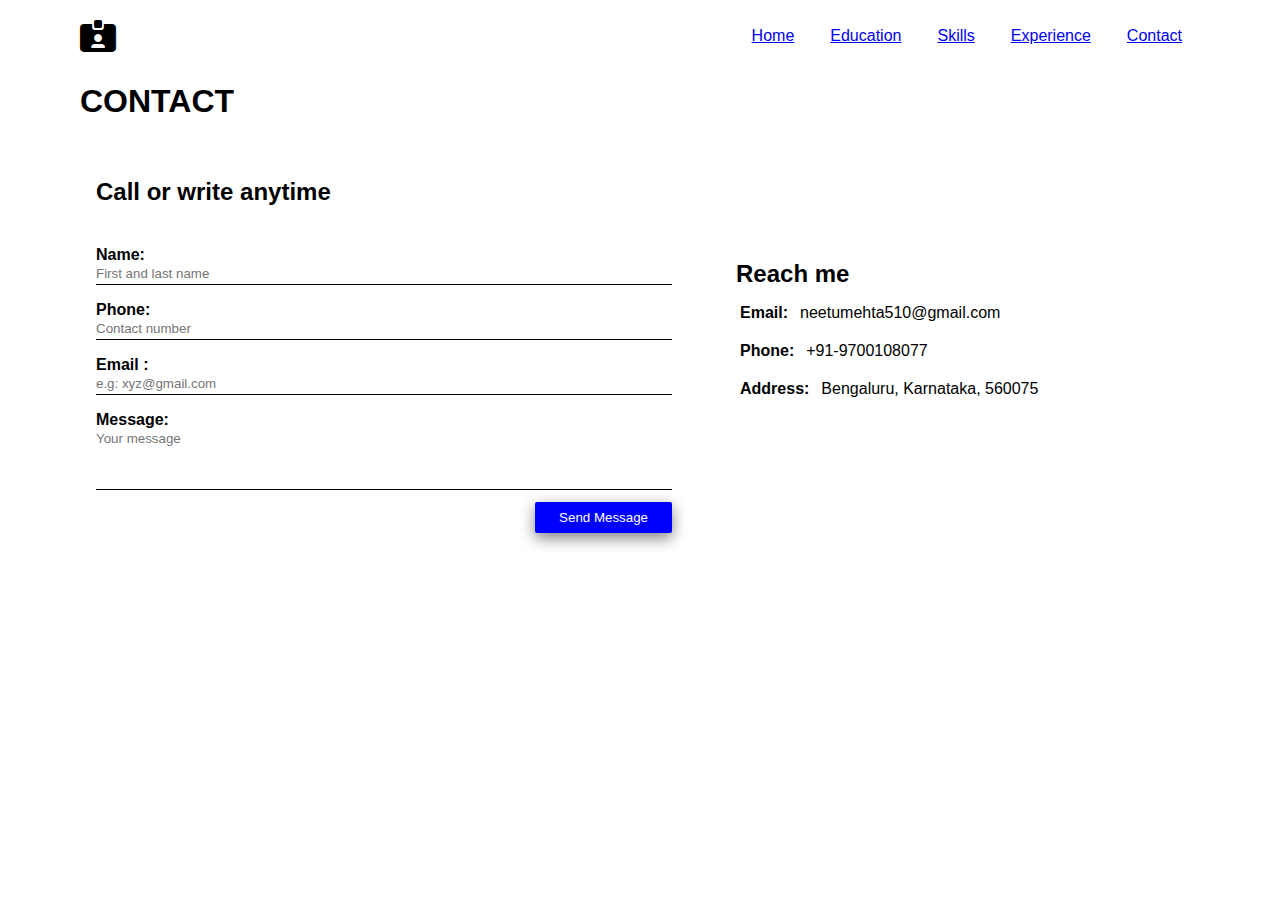
<file: contact.html>
<!DOCTYPE html>
<html lang="en">

<head>
    <meta charset="UTF-8">
    <meta name="viewport" content="width=device-width, initial-scale=1.0">
    <title>Contact-details</title>
    <link rel="stylesheet" href="https://cdnjs.cloudflare.com/ajax/libs/font-awesome/6.4.2/css/all.min.css">
    <link rel="stylesheet" href="css/style.css">
    <link rel="stylesheet" href="css/contact_style.css">
</head>

<body>
    <div class="main-container">
        <nav class="navbar-container">
            <div class="logo">
                <i class="fa-solid fa-id-card-clip"></i>
            </div>
            <div class="menu-buttons-container">
                <ul class="menu-ul">
                    <li><a href="http://127.0.0.1:5500/index.html">Home</a></li>
                    <li><a href="http://127.0.0.1:5500/education.html">Education</a></li>
                    <li><a href="http://127.0.0.1:5500/skills.html">Skills</a></li>
                    <li><a href="http://127.0.0.1:5500/experience.html">Experience</a></li>
                    <li><a href="#">Contact</a></li>
                </ul>
            </div>
        </nav>
        <div class="contact_title">
            <h1>Contact</h1>
        </div>
        <div class="contact_container">
            <div class="contact_form_container">
                <h2>Call or write anytime</h2>
                <form class="contact_form">
                    <div class="input_group">
                        <label for="name">Name:</label>
                        <input type="text" placeholder="First and last name">
                    </div>
                    <div class="input_group">
                        <label for="phone">Phone:</label>
                        <input type="text" placeholder="Contact number">
                    </div>
                    <div class="input_group">
                        <label for="email">Email :</label>
                        <input type="text" placeholder="e.g: xyz@gmail.com">
                    </div>
                    <div class="input_group">
                        <label>Message:</label>
                        <textarea rows="3" placeholder="Your message"></textarea>
                    </div>
                    <div class="submit_button_container">
                        <button class="submit_button">Send Message</button>
                    </div>
                </form>
            </div>
            <div class="contact_details_contaner">
                <h2>Reach me</h2>
                <div class="contact_details">
                    <div class="contact">
                        <p class="contact_type">Email:</p>
                        <p>neetumehta510@gmail.com</p>
                    </div>
                    <div class="contact">
                        <p class="contact_type">Phone:</p>
                        <p>+91-9700108077</p>
                    </div>
                    <div class="contact">
                        <p class="contact_type">Address:</p>
                        <p>Bengaluru, Karnataka, 560075</p>
                    </div>
                </table>

            </div>









            <!-- <div class="button">
                <button><b>send message</b><button>
            </div> -->

            </form>
            <!-- </div> -->

        </div>
        <!-- <div class="footer">
            <div class="social-media-container">
                <a href="https://www.linkedin.com/in/neetumehta510/" target="_blank"><i
                        class="fa-brands fa-linkedin"></i></a>
                <a href="https://github.com/neetu-prasad" target="_blank"><i class="fa-brands fa-github"
                        target="_blank"></i></a>
                <a href="https://www.instagram.com/neetumehta510" target="_blank"><i
                        class="fa-brands fa-instagram"></i></a>
                <a href="https://www.facebook.com/profile.php?id=100007526465158" target="_blank"><i
                        class="fa-brands fa-facebook"></i></a>
                <a href="https://twitter.com/" target="_blank"><i class="fa-brands fa-twitter"></i></a>
            </div>
            <div class="email-container"><a href="mailto:neetumehta510@gmail.com">neetumehta510@gmail.com</a></div> -->
    </div>
    </div>
</body>

</html>
</file>
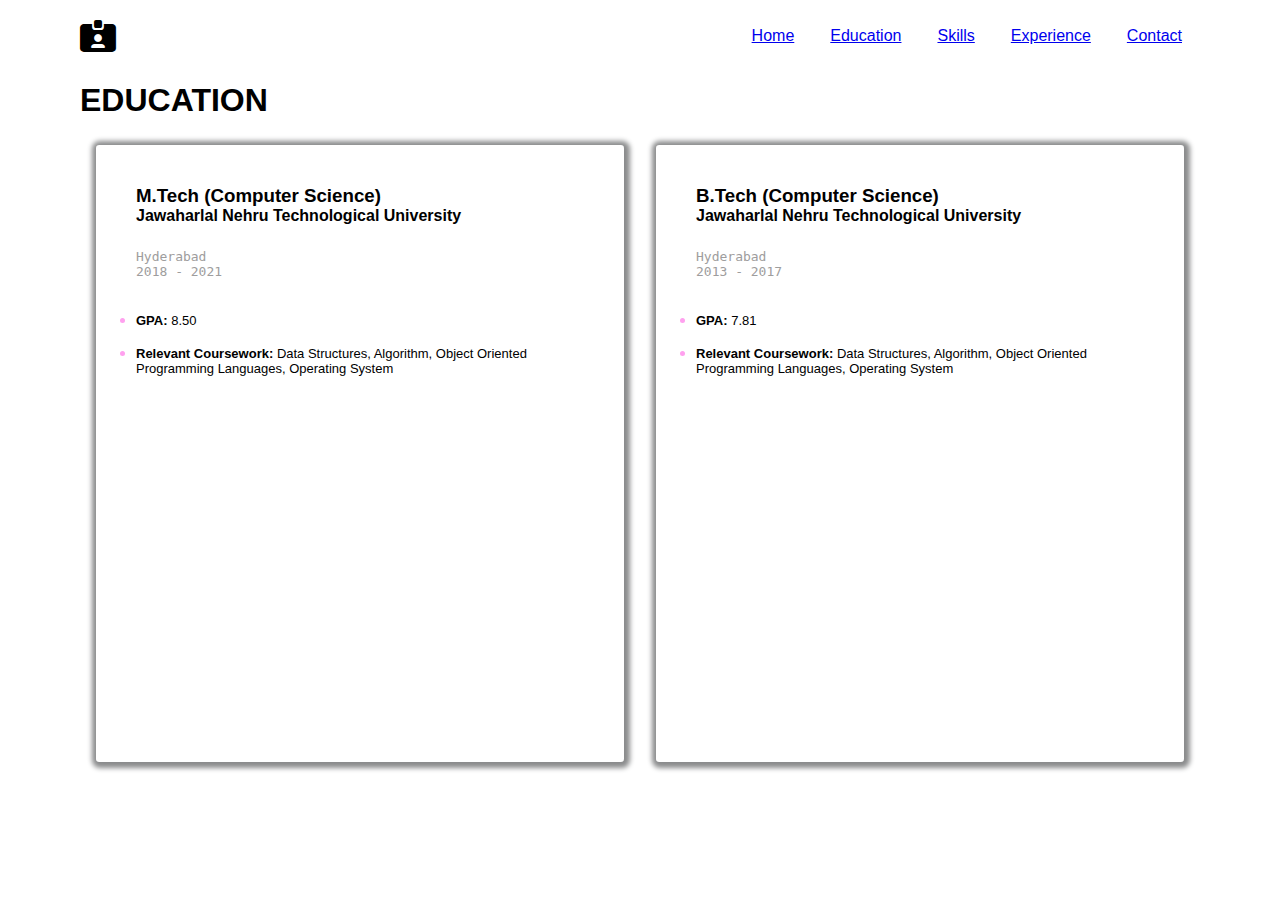
<file: education.html>
<!DOCTYPE html>
<html lang="en">

<head>
    <meta charset="UTF-8">
    <meta name="viewport" content="width=device-width, initial-scale=1.0">
    <title>Education-tab</title>
    <link rel="stylesheet" href="https://cdnjs.cloudflare.com/ajax/libs/font-awesome/6.4.2/css/all.min.css">
    <link rel="stylesheet" href="css/style.css">
    <link rel="stylesheet" href="css/education_style.css">
</head>

<body>
    <div class="main-container">
        <nav class="navbar-container">
            <div class="logo">
                <i class="fa-solid fa-id-card-clip"></i>
            </div>
            <div class="menu-buttons-container">
                <ul class="menu-ul">
                    <li><a href="http://127.0.0.1:5500/index.html">Home</a></li>
                    <li><a href="#">Education</a></li>
                    <li><a href="http://127.0.0.1:5500/skills.html">Skills</a></li>                    
                    <li><a href="http://127.0.0.1:5500/experience.html">Experience</a></li>
                    <li><a href="http://127.0.0.1:5500/contact.html">Contact</a></li>
                </ul>
            </div>
        </nav>
        <div class="education-title">
            <h1>Education</h1>
        </div>
        <div class="qualification-card-container">
            <div class="qualification-card">
                <div class="course-university">
                    <h3>M.Tech (Computer Science)</h3>
                    <h4>Jawaharlal Nehru Technological University</h4>
                </div>
                <div class="place-year">
                    <p>Hyderabad</p>
                    <p>2018 - 2021</p>
                </div>
                <div class="details">
                    <li><strong>GPA: </strong>8.50 </li>
                    <li><strong>Relevant Coursework:</strong> Data Structures, Algorithm, Object Oriented Programming Languages, Operating System</li>
                </div>
            </div>
            <div class="qualification-card">
                <div class="course-university">
                    <h3>B.Tech (Computer Science)</h3>
                    <h4>Jawaharlal Nehru Technological University</h4>
                </div>
                <div class="place-year">
                    <p>Hyderabad</p>
                    <p>2013 - 2017</p>
                </div>
                <div class="details">
                    <li><strong>GPA: </strong>7.81 </li>
                    <li><strong>Relevant Coursework:</strong> Data Structures, Algorithm, Object Oriented Programming Languages, Operating System</li>
                </div>
            </div>

        </div>

    </div>
    </div>

</body>

</html>
</file>
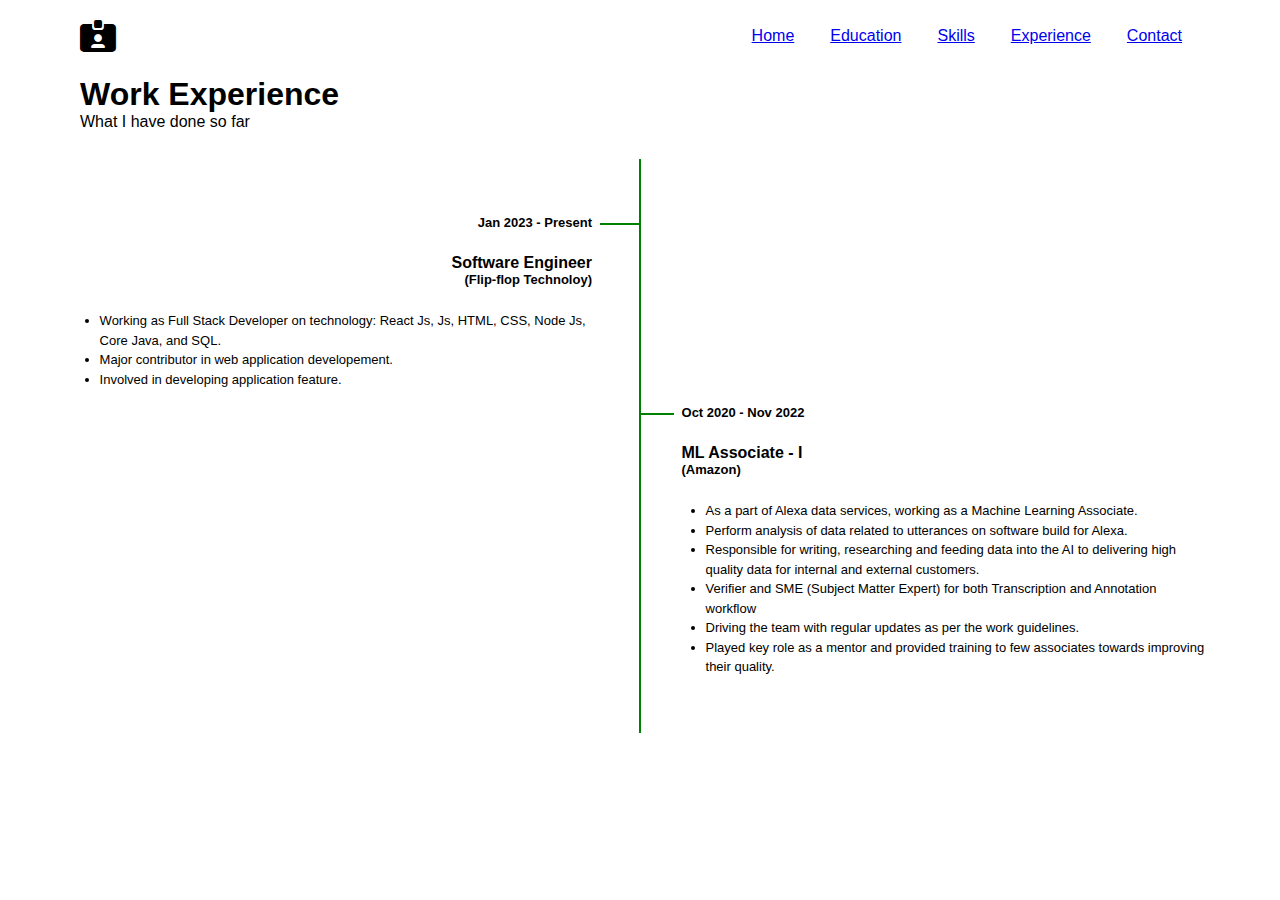
<file: experience.html>
<!DOCTYPE html>
<html lang="en">

<head>
    <meta charset="UTF-8">
    <meta name="viewport" content="width=device-width, initial-scale=1.0">
    <title>Experience</title>
    <link rel="stylesheet" href="https://cdnjs.cloudflare.com/ajax/libs/font-awesome/6.4.2/css/all.min.css">
    <link rel="stylesheet" href="css/style.css">
    <link rel="stylesheet" href="css/experience_style.css">

</head>

<body>
    <div class="main-container">
        <nav class="navbar-container">
            <div class="logo">
                <i class="fa-solid fa-id-card-clip"></i>
            </div>
            <div class="menu-buttons-container">
                <ul class="menu-ul">
                    <li><a href="http://127.0.0.1:5500/index.html">Home</a></li>
                    <li><a href="http://127.0.0.1:5500/education.html">Education</a></li>
                    <li><a href="http://127.0.0.1:5500/skills.html">Skills</a></li>
                    <li><a href="#">Experience</a></li>
                    <li><a href="http://127.0.0.1:5500/contact.html">Contact</a></li>
                </ul>
            </div>
        </nav>
        <div class="experience_title">
            <h1>Work Experience</h1>
            <p>What I have done so far</p>
        </div>
        <div class="experience_time_line_container">
            <div class="experience_row">
                <div class="experience_container left_experience_container">
                </div>
                <div class="vertical_line_container"></div>
                <div class=" experience_container right_experience_container">
                </div>
            </div>
            <div class="experience_row">
                <div class="experience_container left_experience_container">
                    <div class="experience_matter left_experience_matter">
                        <p class="time_range">Jan 2023 - Present</p>
                        <p class="designation">Software Engineer</p>
                        <p class="organization">(Flip-flop Technoloy)</p>
                        <ul class="work_ul">
                            <li>
                                Working as Full Stack Developer on technology: React Js, Js, HTML, CSS, Node Js, Core
                                Java, and SQL.
                            </li>
                            <li>
                                Major contributor in web application developement.
                            </li>
                            <li>
                                Involved in developing application feature.
                            </li>
                        </ul>
                    </div>
                    <div class="crossline"></div>
                </div>
                <div class="vertical_line_container"></div>
                <div class=" experience_container right_experience_container">
                </div>
            </div>
            <div class="experience_row">
                <div class="experience_container left_experience_container"></div>
                <div class="vertical_line_container"></div>
                <div class=" experience_container right_experience_container">
                    <div class="crossline"></div>
                    <div class="experience_matter">
                        <p class="time_range">Oct 2020 - Nov 2022</p>
                        <p class="designation">ML Associate - I</p>
                        <p class="organization">(Amazon)</p>
                        <ul class="work_ul">
                            <li>
                                As a part of Alexa data services, working as a Machine Learning Associate.
                            </li>
                            <li>
                                Perform analysis of data related to utterances on software build for Alexa.
                            </li>
                            <li>
                                Responsible for writing, researching and feeding data into the AI to delivering high
                                quality data
                                for internal and external customers.
                            </li>
                            <li>
                                Verifier and SME (Subject Matter Expert) for both Transcription and Annotation workflow
                            </li>
                            <li>
                                Driving the team with regular updates as per the work guidelines.
                            </li>
                            <li>
                                Played key role as a mentor and provided training to few associates towards improving
                                their
                                quality.
                            </li>
                        </ul>
                    </div>
                </div>
            </div>
            <div class="experience_row">
                <div class="experience_container left_experience_container">
                </div>
                <div class="vertical_line_container"></div>
                <div class=" experience_container right_experience_container"> </div>
            </div>
        </div>
    </div>
</body>

</html>
</file>
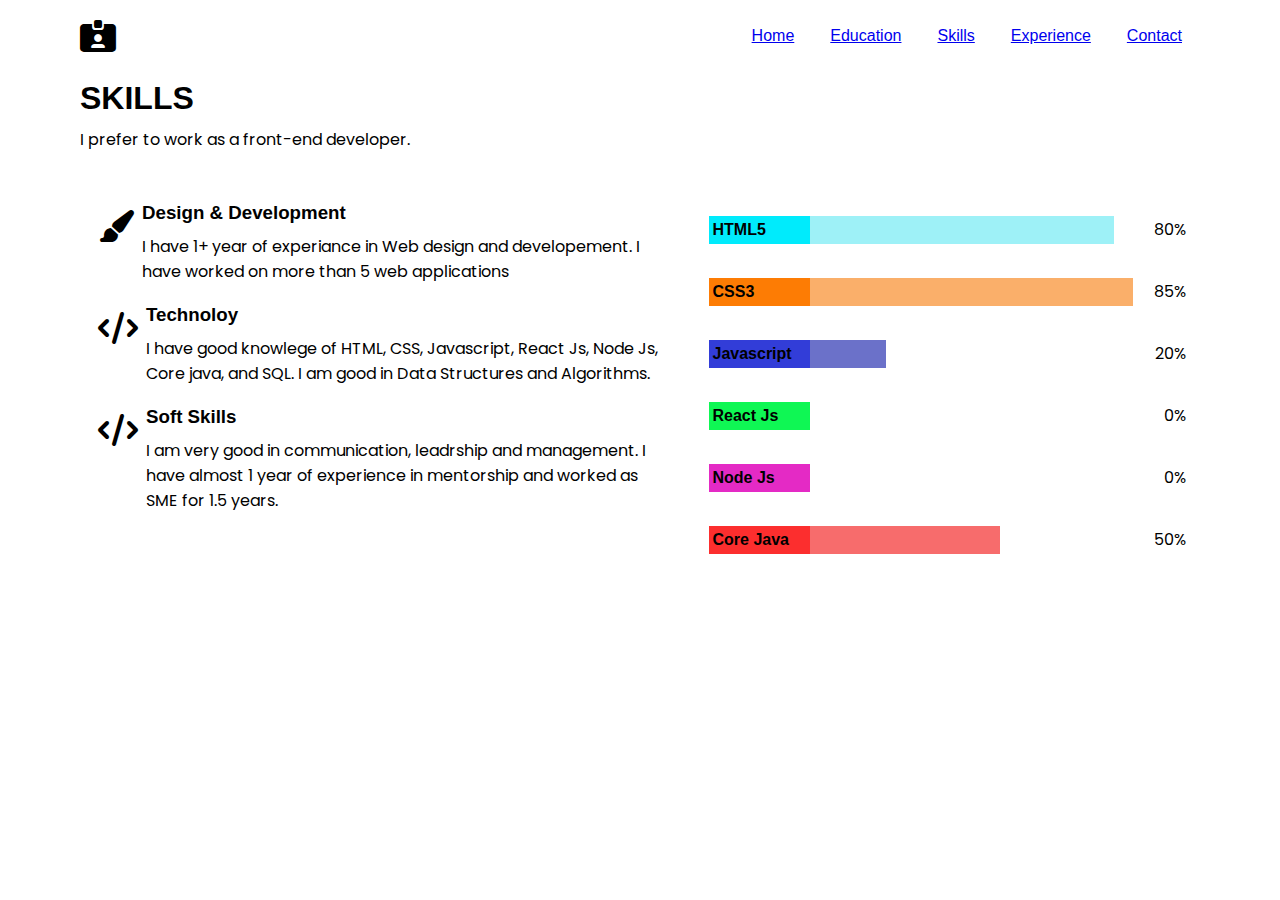
<file: skills.html>
<!DOCTYPE html>
<html lang="en">

<head>
    <meta charset="UTF-8">
    <meta name="viewport" content="width=device-width, initial-scale=1.0">
    <title>Document</title>
    <link rel="stylesheet" href="https://cdnjs.cloudflare.com/ajax/libs/font-awesome/6.4.2/css/all.min.css">
    <!--icon link-->
    <link rel="preconnect" href="https://fonts.googleapis.com">
<link rel="preconnect" href="https://fonts.gstatic.com" crossorigin>
<link href="https://fonts.googleapis.com/css2?family=Poppins:wght@300&display=swap" rel="stylesheet">
<!--font link-->
    <link rel="stylesheet" href="css/style.css">
    <link rel="stylesheet" href="css/skills_style.css">
</head>

<body>
    <div class="main-container">
        <!-- nav bar -->
        <nav class="navbar-container">
            <div class="logo">
                <i class="fa-solid fa-id-card-clip"></i>
            </div>
            <div class="menu-buttons-container">
                <ul class="menu-ul">
                    <li><a href="http://127.0.0.1:5500/index.html">Home</a></li>
                    <li><a href="http://127.0.0.1:5500/education.html">Education</a></li>
                    <li><a href="#">Skills</a></li>                    
                    <li><a href="http://127.0.0.1:5500/experience.html">Experience</a></li>
                    <li><a href="http://127.0.0.1:5500/contact.html">Contact</a></li>
                </ul>
            </div>
        </nav>
        <!-- nav bar end -->
        <div class="skills_title">
            <h1>Skills</h1>
            <p>I prefer to work as a front-end developer.</p>
        </div>
        <div class="skills_content">
            <div class="skills_para_container">
                <div class="skill_para_1 skill_para">
                    <div class="skill_icon">
                        <i class="fa-solid fa-paintbrush"></i>
                    </div>
                    <div class="design">
                        <h3>Design & Development</h2>
                        <p>I have 1+ year of experiance in Web design and developement. I have worked on more than 5 web
                            applications</p>
                    </div>
                </div>
                <div class="skill_para_2 skill_para">
                    <div class="skill_icon">
                        <i class="fa-solid fa-code"></i>
                    </div>
                    <div class="technology">
                        <h3>Technoloy</h2>
                        <p>I have good knowlege of HTML, CSS, Javascript, React Js, Node Js, Core java, and SQL. I am
                            good in Data Structures and Algorithms.</p>
                    </div>
                </div>
                <div class="skill_para_3 skill_para">
                    <div class="skill_icon">
                        <i class="fa-solid fa-code"></i>
                    </div>
                    <div class="soft_skills">
                        <h3>Soft Skills</h3>
                        <p>I am very good in communication, leadrship and management. I have almost 1 year of experience in mentorship and worked as SME for 1.5 years.</p>
                    </div>
                </div>
            </div>
            <div class="skill_progress_bar_container">
                <div class="skill_progress_bar">
                    <p class="skill_1_title skill_title"> <strong>HTML5</strong></p>
                    <p class="skill_1_bar skill_bar">80%</p>
                </div>
                <div class="skill_progress_bar">
                    <p class="skill_2_title skill_title"><strong>CSS3</strong></p>
                    <p class="skill_2_bar skill_bar">85%</p>
                </div>
                <div class="skill_progress_bar">
                    <p class="skill_3_title skill_title"><strong>Javascript</strong></p>
                    <p class="skill_3_bar skill_bar">20%</p>
                </div>
                <div class="skill_progress_bar">
                    <p class="skill_4_title skill_title"><strong>React Js</strong></p>
                    <p class="skill_4_bar skill_bar">0%</p>
                </div>
                <div class="skill_progress_bar">
                    <p class="skill_5_title skill_title"><strong>Node Js</strong></p>
                    <p class="skill_5_bar skill_bar">0%</p>
                </div>                
                <div class="skill_progress_bar">
                    <p class="skill_6_title skill_title"><strong>Core Java</strong></p>
                    <p class="skill_6_bar skill_bar">50%</p>
                </div>
            </div>
        </div>
    </div>
</body>

</html>
</file>
<file: css/style.css>
* {
    margin: 0;
    padding: 0;
    font-family: Verdana, Geneva, Tahoma, sans-serif;
}

html,
body {
    margin: 0;
    height: 100%;
}

body {
    box-sizing: border-box;
}

.fa-solid {
    font-size: xx-large;
}

.main-container {
    height: 98vh;
}

.navbar-container {
    display: flex;
    justify-content: space-between;
    align-items: center;
    padding: 4px 80px;
    height: 64px;
}

.menu-ul {
    display: flex;
}

.menu-ul li {
    margin: 0px 16px;
    padding: 2px;
    list-style: none;
}

.content-container {
    display: flex;
    height: 80%;
    justify-content: space-between;
    padding: 0px 80px;
    align-items: center;
}

.footer {
    display: flex;
    justify-content: space-between;
    padding: 4px 80px;
}

.name-font {
    font-size: 3em;
}

.info {
    font-size: 2em;
}

.profile-photo {
    height: 300px;
    width: 280px;
    background-image: url("https://i.pinimg.com/originals/87/2a/e3/872ae3358323ef1e40ec95ab12775626.jpg");
    background-size: cover;
    background-position: center;
    margin-left: 10px;
}

.social-media-container i {
    font-size: large;
    padding: 10px;

}
</file>
<file: css/contact_style.css>
.contact_title{
    text-transform: uppercase;
    line-height: 1.5;
    padding: 5px 80px;
}

.contact_container{
    display: flex;
    align-items: center;
    justify-content: center;
}

.contact_form_container{
    margin-top: 48px;
    background-color: inherit;
    flex-basis: 45%;
}

.contact_form{
    display: flex;
    flex-direction: column;
    justify-content: space-between;
    margin-top: 24px;
}

.input_group{
    margin-top: 16px;
    display: flex;
    flex-direction: column;
}

.input_group label{
    font-weight: bold;
}

.input_group input{
    width: 100%;
    border: none;
    border-bottom: 1px solid black;
    outline: none;
    line-height: 1.5;
}

.input_group textarea{
    width: 100%;
    border: none;
    border-bottom: 1px solid black;
    outline: none;
    box-sizing: border-box;
    resize: none;    
    line-height: 1.5;
}

.submit_button_container{
    display: flex;
    justify-content: end;
    align-items: center;
    margin-top: 12px;
}

.submit_button{
    padding: 8px 24px;
    border-radius: 2px;
    border: none;
    box-shadow: 0px 5px 15px gray;
    background: blue;
    color: white;
}

.contact_details_contaner{
    flex-basis: 35%;
    margin-left: 64px;
    background-color: inherit;
}
.contact_details{
    display: flex;
    flex-direction: column;
}
.contact{
    display: flex;
    margin-top: 12px;
}
.contact_type{
    font-weight: bold;
    margin-right: 4px;
}
.contact p{
    padding: 4px;
}
</file>
<file: css/education_style.css>
* {
    margin: 0;
    padding: 0;
}

.qualification-card-container {
    display: flex;
    justify-content: space-between;
    padding: 4px 80px;
    height: 70%;
    margin-top: 12px;
}

.education-title {
    text-transform: uppercase;
    padding: 10px 80px;
}

.qualification-card {
    margin: 0px 16px;
    border-radius: 0.2rem;
    box-shadow: 1px 1px 5px 5px rgb(139, 140, 141);
    padding: 40px 40px;
}


.place-year {
    margin-top: 24px;
}

.place-year p {
    font-family: monospace;
    color: rgb(158, 157, 157);
}

.details {
    margin-top: 24px;
}

.details li {
    font-size: small;
    padding: 8px 0px;
}

.details li::marker {
    color: rgb(255, 161, 239);
    font-size: medium;
}
</file>
<file: css/experience_style.css>
.experience_title {
    padding: 4px 80px;

}

.experience_time_line_container {
    display: flex;
    flex-direction: column;
    justify-content: center;
    align-items: center;
    padding: 24px 4px;
    overflow-y: visible;
}

.experience_row {
    display: flex;
    width: 90%;
    min-height: 48px;
}

.experience_container {
    width: 50%;
    display: flex;
}

.left_experience_container {
    justify-content: end;
}

.vertical_line_container {
    width: 2px;
    background-color: green;
}

.crossline {
    background-color: green;
    width: 48px;
    height: 2px;
    margin-top: 16px;
}

.experience_matter {
    padding: 8px;
}

.left_experience_matter {
    text-align: end;
}

.time_range {
    font-weight: bold;
    font-size: small;
}

.designation {
    margin-top: 24px;
    font-weight: bold;
    font-size: medium;
}

.organization {
    font-weight: bold;
    font-size: small;
}

.work_ul {
    margin-top: 24px;
    margin-left: 24px;
    text-align: start;
    line-height: 1.5;
}

.work_ul li {
    font-size: small;
}
</file>
<file: css/skills_style.css>
.skills_title {
    padding: 8px 80px;
}

.skills_title h1 {
    text-transform: uppercase;
}

.skills_content {
    display: flex;
    justify-content: space-between;
    margin-top: 12px;
    padding: 10px 80px;
    
}

.skills_para_container {
    width: 55%;
    margin-right: 20px;
    padding: 10px;
}

.skill_para {
    display: flex;
    padding-right: 10px;
}

.skill_para_1{
    margin-top: 10px;
}

.skill_para_2,
.skill_para_3 {
    margin-top: 20px;
}

.skill_icon {
    padding: 8px;
}

.skill_progress_bar_container {
    width: 45%;
    line-height: 1.5;
    padding-right: 10px;

}

.skill_progress_bar {
    margin-top: 24px;
    /* border: solid 1px; */
    display: flex;
}

.skill_title {
    width: 20%;
    padding: 2px 4px;
}

.skill_bar {
    width: 80%;
    text-align: end;
    padding: 2px 4px;
    position: relative;
    animation-name: progresswidth;
    animation-duration: 2s;
    animation-timing-function: linear;
    animation-delay: 1s;
    animation-iteration-count: 1;
    animation-direction: normal;
    text-align: end;
}

@keyframes progresswidth {
    from {
        width: 1%;
    }

    to {
        width: 80%;
    }
}

/* skill 1 */
.skill_1_title {
    background: rgb(0, 235, 252);
}

.skill_1_bar {
    background: linear-gradient( 
        to right,
        rgb(158, 241, 247) 0%,
        rgb(158, 241, 247) 80%,
        white 80%,
        white 100%
      );
}

/* skill 1 end */

/* skill 2 */
.skill_2_title {
    background: rgb(253, 124, 4);
}

.skill_2_bar {
    background: linear-gradient( 
        to right,
        rgb(250, 175, 106) 0%,
        rgb(250, 175, 106)  85%,
        white 85%,
        white 100%
      );
}

/* skill 2 end */
/* skill 3 */
.skill_3_title {
    background: rgb(50, 61, 216);
}

.skill_3_bar {
    background: linear-gradient( 
        to right,
        rgb(107, 113, 201) 0%,
        rgb(107, 113, 201) 20%,
        white 20%,
        white 100%
      );
}

/* skill 3 end */

/* skill 4 */
.skill_4_title {
    background: rgb(15, 247, 84);
}

.skill_4_bar {
    background: linear-gradient( 
        to right,
        rgb(109, 247, 150) 0%,
        rgb(109, 247, 150) 0%,
        white 0%,
        white 100%
      );
}

/* skill 4 end */

/* skill 5 */
.skill_5_title {
    background: rgb(228, 42, 197);
}

.skill_5_bar {
    background: linear-gradient( 
        to right,
        rgb(223, 128, 207) 0%,
        rgb(223, 128, 207) 0%,
        white 0%,
        white 100%
      );
}

/* skill 5 end */

/* skill 6 */
.skill_6_title {
    background: rgb(252, 46, 46);
}

.skill_6_bar {
    /* background: to right, rgb(238, 93, 93) 40%, white 60%; */
    background: linear-gradient( 
        to right,
        rgb(247, 108, 108) 0%,
        rgb(247, 108, 108) 50%,
        white 50%,
        white 100%
      );
}

/* skill 6 end */

p {
    /* font-family: monospace; */
    font-family: 'Poppins', sans-serif;
    font-size: 1rem;
    margin-top: 10px;
}

.design, .technology, .soft_skills{
    /* margin-top: 10px; */
    font-family: Verdana, Geneva, Tahoma, sans-serif;
}
</file>
